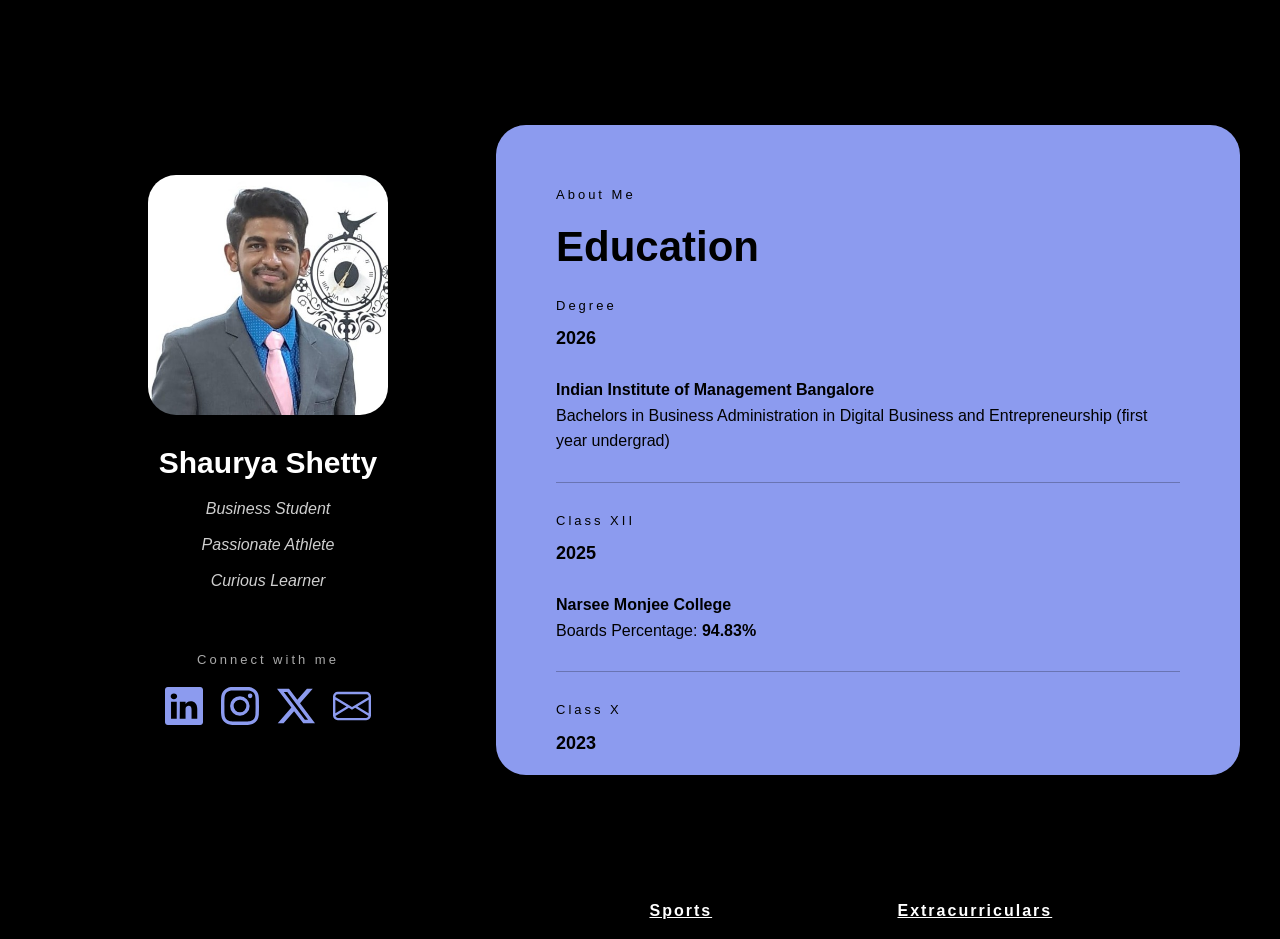
<file: index.html>
<!doctype html>
<html lang="en">

<head>
    <meta charset="UTF-8" />
    <meta name="viewport" content="width=device-width, initial-scale=1.0" />
    <title>Resume Education</title>
    <link href="https://cdn.jsdelivr.net/npm/bootstrap@5.3.8/dist/css/bootstrap.min.css" rel="stylesheet"
        integrity="sha384-sl4kxILFvY47J16cr9ZwB07vP4J8+LH7qKQnuqkuIAvNWLzeN8tE5YBujZqJLB" crossorigin="anonymous" />
    <link rel="stylesheet" href="./Resume_Homepage_CSS.css" />
</head>

<body>
    <div id="my_container">
        <div class="left">
            <img src="./IMG-20220729-WA0005-copy-2.jpg" alt="Shaurya_Picture" class="profile_image">

            <div class="name">Shaurya Shetty</div>

            <div class="occupation">Business Student</div>
            <div class="occupation">Passionate Athlete</div>
            <div class="occupation">Curious Learner</div>

            <div class="connect">Connect with me</div>

            <div class="icons">
                <div>
                    <a href="https://www.linkedin.com/in/shaurya-shetty-657b95386/"><svg
                            xmlns="http://www.w3.org/2000/svg" fill="#8C9BEF" class="bi bi-linkedin"
                            viewBox="0 0 16 16">
                            <path
                                d="M0 1.146C0 .513.526 0 1.175 0h13.65C15.474 0 16 .513 16 1.146v13.708c0 .633-.526 1.146-1.175 1.146H1.175C.526 16 0 15.487 0 14.854zm4.943 12.248V6.169H2.542v7.225zm-1.2-8.212c.837 0 1.358-.554 1.358-1.248-.015-.709-.52-1.248-1.342-1.248S2.4 3.226 2.4 3.934c0 .694.521 1.248 1.327 1.248zm4.908 8.212V9.359c0-.216.016-.432.08-.586.173-.431.568-.878 1.232-.878.869 0 1.216.662 1.216 1.634v3.865h2.401V9.25c0-2.22-1.184-3.252-2.764-3.252-1.274 0-1.845.7-2.165 1.193v.025h-.016l.016-.025V6.169h-2.4c.03.678 0 7.225 0 7.225z" />
                        </svg></a>
                </div>
                <div>
                    <a href="https://www.instagram.com/blazemaster139/"><svg xmlns="http://www.w3.org/2000/svg"
                            fill="#8C9BEF" class="bi bi-instagram" viewBox="0 0 16 16">
                            <path
                                d="M8 0C5.829 0 5.556.01 4.703.048 3.85.088 3.269.222 2.76.42a3.9 3.9 0 0 0-1.417.923A3.9 3.9 0 0 0 .42 2.76C.222 3.268.087 3.85.048 4.7.01 5.555 0 5.827 0 8.001c0 2.172.01 2.444.048 3.297.04.852.174 1.433.372 1.942.205.526.478.972.923 1.417.444.445.89.719 1.416.923.51.198 1.09.333 1.942.372C5.555 15.99 5.827 16 8 16s2.444-.01 3.298-.048c.851-.04 1.434-.174 1.943-.372a3.9 3.9 0 0 0 1.416-.923c.445-.445.718-.891.923-1.417.197-.509.332-1.09.372-1.942C15.99 10.445 16 10.173 16 8s-.01-2.445-.048-3.299c-.04-.851-.175-1.433-.372-1.941a3.9 3.9 0 0 0-.923-1.417A3.9 3.9 0 0 0 13.24.42c-.51-.198-1.092-.333-1.943-.372C10.443.01 10.172 0 7.998 0zm-.717 1.442h.718c2.136 0 2.389.007 3.232.046.78.035 1.204.166 1.486.275.373.145.64.319.92.599s.453.546.598.92c.11.281.24.705.275 1.485.039.843.047 1.096.047 3.231s-.008 2.389-.047 3.232c-.035.78-.166 1.203-.275 1.485a2.5 2.5 0 0 1-.599.919c-.28.28-.546.453-.92.598-.28.11-.704.24-1.485.276-.843.038-1.096.047-3.232.047s-2.39-.009-3.233-.047c-.78-.036-1.203-.166-1.485-.276a2.5 2.5 0 0 1-.92-.598 2.5 2.5 0 0 1-.6-.92c-.109-.281-.24-.705-.275-1.485-.038-.843-.046-1.096-.046-3.233s.008-2.388.046-3.231c.036-.78.166-1.204.276-1.486.145-.373.319-.64.599-.92s.546-.453.92-.598c.282-.11.705-.24 1.485-.276.738-.034 1.024-.044 2.515-.045zm4.988 1.328a.96.96 0 1 0 0 1.92.96.96 0 0 0 0-1.92m-4.27 1.122a4.109 4.109 0 1 0 0 8.217 4.109 4.109 0 0 0 0-8.217m0 1.441a2.667 2.667 0 1 1 0 5.334 2.667 2.667 0 0 1 0-5.334" />
                        </svg></a>
                </div>
                <div>
                    <a href="https://x.com/shaurya_sh63084"><svg xmlns="http://www.w3.org/2000/svg" fill="#8C9BEF"
                            class="bi bi-twitter-x" viewBox="0 0 16 16">
                            <path
                                d="M12.6.75h2.454l-5.36 6.142L16 15.25h-4.937l-3.867-5.07-4.425 5.07H.316l5.733-6.57L0 .75h5.063l3.495 4.633L12.601.75Zm-.86 13.028h1.36L4.323 2.145H2.865z" />
                        </svg></a>
                </div>
                <div>
                    <a href="mailto:shauryashetty139@gmail.com"><svg xmlns="http://www.w3.org/2000/svg" fill="#8C9BEF"
                            class="bi bi-envelope" viewBox="0 0 16 16">
                            <path
                                d="M0 4a2 2 0 0 1 2-2h12a2 2 0 0 1 2 2v8a2 2 0 0 1-2 2H2a2 2 0 0 1-2-2zm2-1a1 1 0 0 0-1 1v.217l7 4.2 7-4.2V4a1 1 0 0 0-1-1zm13 2.383-4.708 2.825L15 11.105zm-.034 6.876-5.64-3.471L8 9.583l-1.326-.795-5.64 3.47A1 1 0 0 0 2 13h12a1 1 0 0 0 .966-.741M1 11.105l4.708-2.897L1 5.383z" />
                        </svg></a>
                </div>
            </div>
        </div>

        <div class="right">
            <div>
                <div class="section-title">About Me</div>
                <div class="main-title">Education</div>
                <div class="section-title">Degree</div>
                <div class="row">
                    <div class="year">2026</div>
                    <div class="details">
                        <strong>Indian Institute of Management
                            Bangalore</strong>
                        <br>
                        Bachelors in Business Administration in Digital
                        Business and Entrepreneurship (first year undergrad)
                    </div>
                </div>
            </div>

            <hr>

            <div>
                <div class="section-title">Class XII</div>
                <div class="row">
                    <div class="year">2025</div>
                    <div class="details">
                        <strong>Narsee Monjee College</strong><br>
                        Boards Percentage: <strong>94.83%</strong><br>
                    </div>
                </div>
            </div>

            <hr>

            <div>
                <div class="section-title">Class X</div>
                <div class="row">
                    <div class="year">2023</div>
                    <div class="details">
                        <strong>Sanjeevani World School</strong><br>
                        Boards Percentage: <strong>95.00%</strong>
                    </div>
                </div>
            </div>

            <div>
                <div class="resume-btn margin-function"><a href="./Resume_Sports.html" style="color: #fff">Sports</a></div>
                <div class="resume-btn"><a href="./Resume_Extracurriculars.html" style="color: #fff">Extracurriculars</a></div>
            </div>
        </div>
    </div>
    <!-- If you're reading this I hope you have a great day -->
    <script src="https://cdn.jsdelivr.net/npm/bootstrap@5.3.8/dist/js/bootstrap.bundle.min.js"
        integrity="sha384-FKyoEForCGlyvwx9Hj09JcYn3nv7wiPVlz7YYwJrWVcXK/BmnVDxM+D2scQbITxI"
        crossorigin="anonymous"></script>
</body>

</html>
</file>
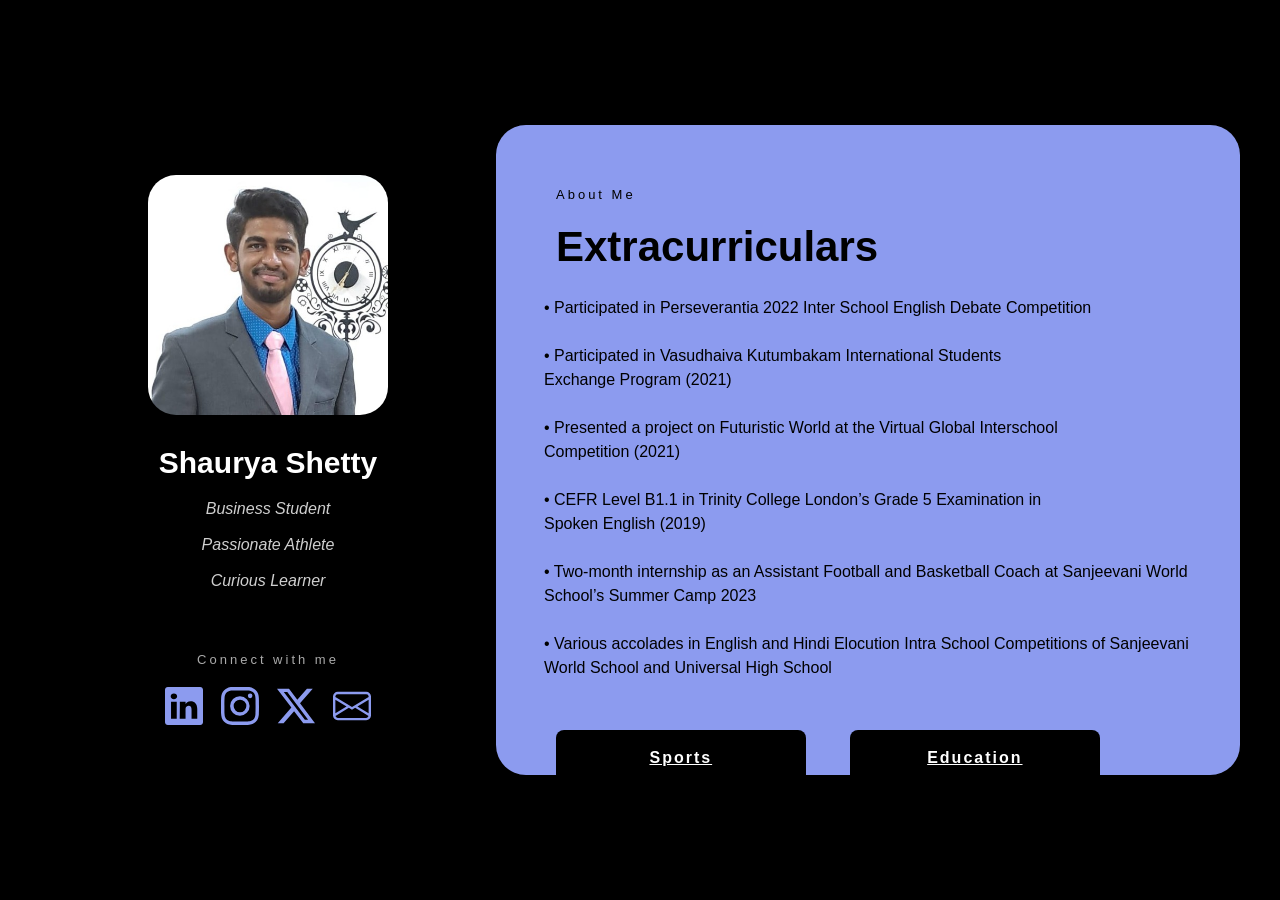
<file: Resume_Extracurriculars.html>
<!doctype html>
<html lang="en">

<head>
    <meta charset="UTF-8" />
    <meta name="viewport" content="width=device-width, initial-scale=1.0" />
    <title>Resume Extracurriculars</title>
    <link href="https://cdn.jsdelivr.net/npm/bootstrap@5.3.8/dist/css/bootstrap.min.css" rel="stylesheet"
        integrity="sha384-sl4kxILFvY47J16cr9ZwB07vP4J8+LH7qKQnuqkuIAvNWLzeN8tE5YBujZqJLB" crossorigin="anonymous" />
    <link rel="stylesheet" href="./Resume_Homepage_CSS.css" />
</head>

<body>
    <div id="my_container">
        <div class="left">
            <img src="./IMG-20220729-WA0005-copy-2.jpg" alt="Shaurya_Picture" class="profile_image">

            <div class="name">Shaurya Shetty</div>

            <div class="occupation">Business Student</div>
            <div class="occupation">Passionate Athlete</div>
            <div class="occupation">Curious Learner</div>

            <div class="connect">Connect with me</div>

            <div class="icons">
                <div>
                    <a href="https://www.linkedin.com/in/shaurya-shetty-657b95386/"><svg
                            xmlns="http://www.w3.org/2000/svg" fill="#8C9BEF" class="bi bi-linkedin"
                            viewBox="0 0 16 16">
                            <path
                                d="M0 1.146C0 .513.526 0 1.175 0h13.65C15.474 0 16 .513 16 1.146v13.708c0 .633-.526 1.146-1.175 1.146H1.175C.526 16 0 15.487 0 14.854zm4.943 12.248V6.169H2.542v7.225zm-1.2-8.212c.837 0 1.358-.554 1.358-1.248-.015-.709-.52-1.248-1.342-1.248S2.4 3.226 2.4 3.934c0 .694.521 1.248 1.327 1.248zm4.908 8.212V9.359c0-.216.016-.432.08-.586.173-.431.568-.878 1.232-.878.869 0 1.216.662 1.216 1.634v3.865h2.401V9.25c0-2.22-1.184-3.252-2.764-3.252-1.274 0-1.845.7-2.165 1.193v.025h-.016l.016-.025V6.169h-2.4c.03.678 0 7.225 0 7.225z" />
                        </svg></a>
                </div>
                <div>
                    <a href="https://www.instagram.com/blazemaster139/"><svg xmlns="http://www.w3.org/2000/svg"
                            fill="#8C9BEF" class="bi bi-instagram" viewBox="0 0 16 16">
                            <path
                                d="M8 0C5.829 0 5.556.01 4.703.048 3.85.088 3.269.222 2.76.42a3.9 3.9 0 0 0-1.417.923A3.9 3.9 0 0 0 .42 2.76C.222 3.268.087 3.85.048 4.7.01 5.555 0 5.827 0 8.001c0 2.172.01 2.444.048 3.297.04.852.174 1.433.372 1.942.205.526.478.972.923 1.417.444.445.89.719 1.416.923.51.198 1.09.333 1.942.372C5.555 15.99 5.827 16 8 16s2.444-.01 3.298-.048c.851-.04 1.434-.174 1.943-.372a3.9 3.9 0 0 0 1.416-.923c.445-.445.718-.891.923-1.417.197-.509.332-1.09.372-1.942C15.99 10.445 16 10.173 16 8s-.01-2.445-.048-3.299c-.04-.851-.175-1.433-.372-1.941a3.9 3.9 0 0 0-.923-1.417A3.9 3.9 0 0 0 13.24.42c-.51-.198-1.092-.333-1.943-.372C10.443.01 10.172 0 7.998 0zm-.717 1.442h.718c2.136 0 2.389.007 3.232.046.78.035 1.204.166 1.486.275.373.145.64.319.92.599s.453.546.598.92c.11.281.24.705.275 1.485.039.843.047 1.096.047 3.231s-.008 2.389-.047 3.232c-.035.78-.166 1.203-.275 1.485a2.5 2.5 0 0 1-.599.919c-.28.28-.546.453-.92.598-.28.11-.704.24-1.485.276-.843.038-1.096.047-3.232.047s-2.39-.009-3.233-.047c-.78-.036-1.203-.166-1.485-.276a2.5 2.5 0 0 1-.92-.598 2.5 2.5 0 0 1-.6-.92c-.109-.281-.24-.705-.275-1.485-.038-.843-.046-1.096-.046-3.233s.008-2.388.046-3.231c.036-.78.166-1.204.276-1.486.145-.373.319-.64.599-.92s.546-.453.92-.598c.282-.11.705-.24 1.485-.276.738-.034 1.024-.044 2.515-.045zm4.988 1.328a.96.96 0 1 0 0 1.92.96.96 0 0 0 0-1.92m-4.27 1.122a4.109 4.109 0 1 0 0 8.217 4.109 4.109 0 0 0 0-8.217m0 1.441a2.667 2.667 0 1 1 0 5.334 2.667 2.667 0 0 1 0-5.334" />
                        </svg></a>
                </div>
                <div>
                    <a href="https://x.com/shaurya_sh63084"><svg xmlns="http://www.w3.org/2000/svg" fill="#8C9BEF"
                            class="bi bi-twitter-x" viewBox="0 0 16 16">
                            <path
                                d="M12.6.75h2.454l-5.36 6.142L16 15.25h-4.937l-3.867-5.07-4.425 5.07H.316l5.733-6.57L0 .75h5.063l3.495 4.633L12.601.75Zm-.86 13.028h1.36L4.323 2.145H2.865z" />
                        </svg></a>
                </div>
                <div>
                    <a href="mailto:shauryashetty139@gmail.com"><svg xmlns="http://www.w3.org/2000/svg" fill="#8C9BEF"
                            class="bi bi-envelope" viewBox="0 0 16 16">
                            <path
                                d="M0 4a2 2 0 0 1 2-2h12a2 2 0 0 1 2 2v8a2 2 0 0 1-2 2H2a2 2 0 0 1-2-2zm2-1a1 1 0 0 0-1 1v.217l7 4.2 7-4.2V4a1 1 0 0 0-1-1zm13 2.383-4.708 2.825L15 11.105zm-.034 6.876-5.64-3.471L8 9.583l-1.326-.795-5.64 3.47A1 1 0 0 0 2 13h12a1 1 0 0 0 .966-.741M1 11.105l4.708-2.897L1 5.383z" />
                        </svg></a>
                </div>
            </div>
        </div>

        <div class="right">
            <div>
                <div class="section-title">About Me</div>
                <div class="main-title">Extracurriculars</div>
                <div class="row">
                    •	Participated in Perseverantia 2022 Inter School English Debate Competition <br><br>
•	Participated in Vasudhaiva Kutumbakam International Students <br>Exchange Program (2021) <br><br>
•	Presented a project on Futuristic World at the Virtual Global Interschool <br>Competition (2021) <br><br>
•	CEFR Level B1.1 in Trinity College London’s Grade 5 Examination in <br>Spoken English (2019) <br><br>
•	Two-month internship as an Assistant Football and Basketball Coach at Sanjeevani World School’s Summer Camp 2023 <br><br>
•	Various accolades in English and Hindi Elocution Intra School Competitions of Sanjeevani World School and Universal High School

                </div>
            </div>

            <div>
                <div class="resume-btn margin-function"><a href="./Resume_Sports.html" style="color: #fff">Sports</a></div>
                <div class="resume-btn"><a href="./index.html" style="color: #fff">Education</a></div>
            </div>
        </div>
    </div>
    <!-- If you're reading this I hope you have a great day :)-->
    <script src="https://cdn.jsdelivr.net/npm/bootstrap@5.3.8/dist/js/bootstrap.bundle.min.js"
        integrity="sha384-FKyoEForCGlyvwx9Hj09JcYn3nv7wiPVlz7YYwJrWVcXK/BmnVDxM+D2scQbITxI"
        crossorigin="anonymous"></script>
</body>

</html>
</file>
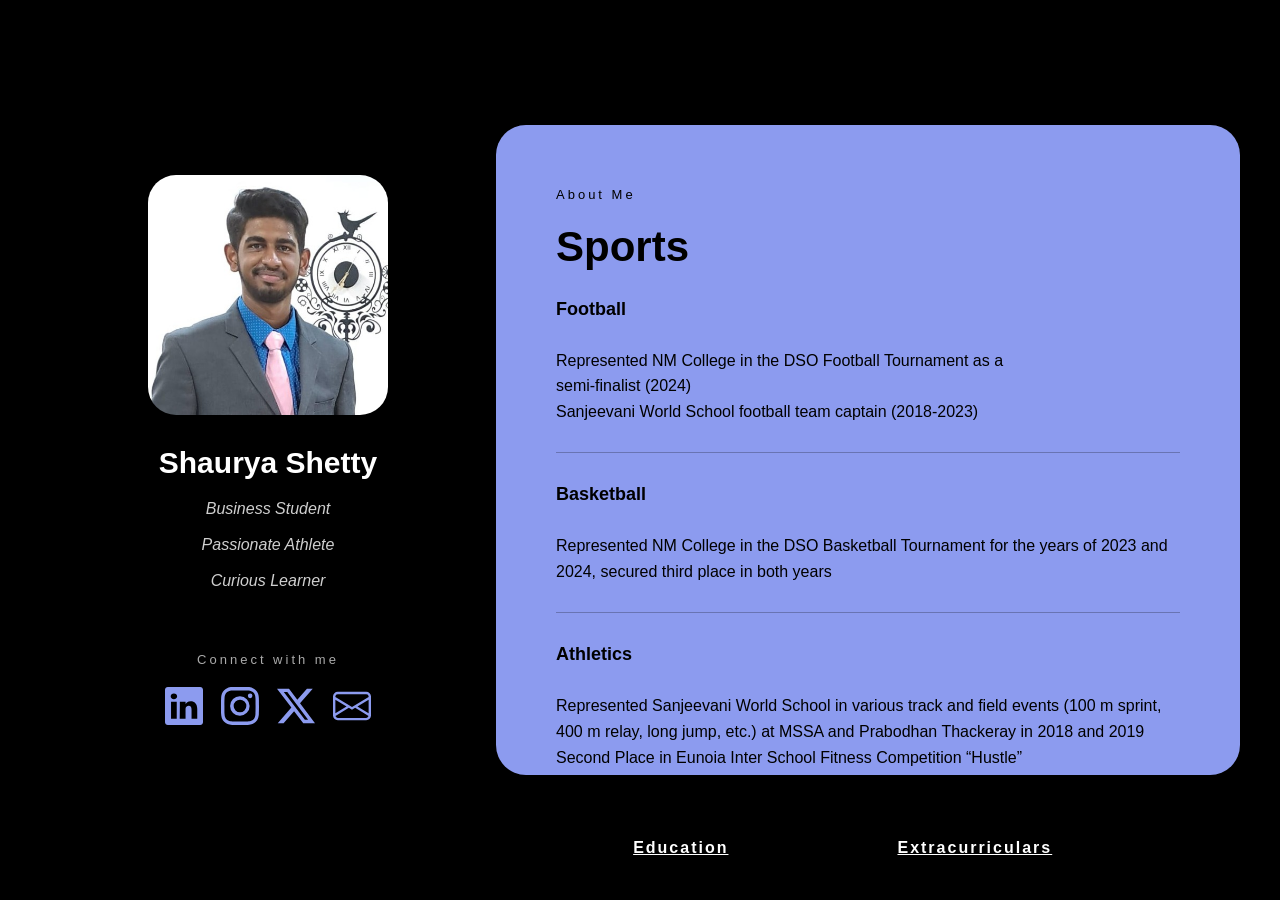
<file: Resume_Sports.html>
<!doctype html>
<html lang="en">

<head>
    <meta charset="UTF-8" />
    <meta name="viewport" content="width=device-width, initial-scale=1.0" />
    <title>Resume Sports</title>
    <link href="https://cdn.jsdelivr.net/npm/bootstrap@5.3.8/dist/css/bootstrap.min.css" rel="stylesheet"
        integrity="sha384-sl4kxILFvY47J16cr9ZwB07vP4J8+LH7qKQnuqkuIAvNWLzeN8tE5YBujZqJLB" crossorigin="anonymous" />
    <link rel="stylesheet" href="./Resume_Homepage_CSS.css" />
</head>

<body>
    <div id="my_container">
        <div class="left">
            <img src="./IMG-20220729-WA0005-copy-2.jpg" alt="Shaurya_Picture" class="profile_image">

            <div class="name">Shaurya Shetty</div>

            <div class="occupation">Business Student</div>
            <div class="occupation">Passionate Athlete</div>
            <div class="occupation">Curious Learner</div>

            <div class="connect">Connect with me</div>

            <div class="icons">
                <div>
                    <a href="https://www.linkedin.com/in/shaurya-shetty-657b95386/"><svg
                            xmlns="http://www.w3.org/2000/svg" fill="#8C9BEF" class="bi bi-linkedin"
                            viewBox="0 0 16 16">
                            <path
                                d="M0 1.146C0 .513.526 0 1.175 0h13.65C15.474 0 16 .513 16 1.146v13.708c0 .633-.526 1.146-1.175 1.146H1.175C.526 16 0 15.487 0 14.854zm4.943 12.248V6.169H2.542v7.225zm-1.2-8.212c.837 0 1.358-.554 1.358-1.248-.015-.709-.52-1.248-1.342-1.248S2.4 3.226 2.4 3.934c0 .694.521 1.248 1.327 1.248zm4.908 8.212V9.359c0-.216.016-.432.08-.586.173-.431.568-.878 1.232-.878.869 0 1.216.662 1.216 1.634v3.865h2.401V9.25c0-2.22-1.184-3.252-2.764-3.252-1.274 0-1.845.7-2.165 1.193v.025h-.016l.016-.025V6.169h-2.4c.03.678 0 7.225 0 7.225z" />
                        </svg></a>
                </div>
                <div>
                    <a href="https://www.instagram.com/blazemaster139/"><svg xmlns="http://www.w3.org/2000/svg"
                            fill="#8C9BEF" class="bi bi-instagram" viewBox="0 0 16 16">
                            <path
                                d="M8 0C5.829 0 5.556.01 4.703.048 3.85.088 3.269.222 2.76.42a3.9 3.9 0 0 0-1.417.923A3.9 3.9 0 0 0 .42 2.76C.222 3.268.087 3.85.048 4.7.01 5.555 0 5.827 0 8.001c0 2.172.01 2.444.048 3.297.04.852.174 1.433.372 1.942.205.526.478.972.923 1.417.444.445.89.719 1.416.923.51.198 1.09.333 1.942.372C5.555 15.99 5.827 16 8 16s2.444-.01 3.298-.048c.851-.04 1.434-.174 1.943-.372a3.9 3.9 0 0 0 1.416-.923c.445-.445.718-.891.923-1.417.197-.509.332-1.09.372-1.942C15.99 10.445 16 10.173 16 8s-.01-2.445-.048-3.299c-.04-.851-.175-1.433-.372-1.941a3.9 3.9 0 0 0-.923-1.417A3.9 3.9 0 0 0 13.24.42c-.51-.198-1.092-.333-1.943-.372C10.443.01 10.172 0 7.998 0zm-.717 1.442h.718c2.136 0 2.389.007 3.232.046.78.035 1.204.166 1.486.275.373.145.64.319.92.599s.453.546.598.92c.11.281.24.705.275 1.485.039.843.047 1.096.047 3.231s-.008 2.389-.047 3.232c-.035.78-.166 1.203-.275 1.485a2.5 2.5 0 0 1-.599.919c-.28.28-.546.453-.92.598-.28.11-.704.24-1.485.276-.843.038-1.096.047-3.232.047s-2.39-.009-3.233-.047c-.78-.036-1.203-.166-1.485-.276a2.5 2.5 0 0 1-.92-.598 2.5 2.5 0 0 1-.6-.92c-.109-.281-.24-.705-.275-1.485-.038-.843-.046-1.096-.046-3.233s.008-2.388.046-3.231c.036-.78.166-1.204.276-1.486.145-.373.319-.64.599-.92s.546-.453.92-.598c.282-.11.705-.24 1.485-.276.738-.034 1.024-.044 2.515-.045zm4.988 1.328a.96.96 0 1 0 0 1.92.96.96 0 0 0 0-1.92m-4.27 1.122a4.109 4.109 0 1 0 0 8.217 4.109 4.109 0 0 0 0-8.217m0 1.441a2.667 2.667 0 1 1 0 5.334 2.667 2.667 0 0 1 0-5.334" />
                        </svg></a>
                </div>
                <div>
                    <a href="https://x.com/shaurya_sh63084"><svg xmlns="http://www.w3.org/2000/svg" fill="#8C9BEF"
                            class="bi bi-twitter-x" viewBox="0 0 16 16">
                            <path
                                d="M12.6.75h2.454l-5.36 6.142L16 15.25h-4.937l-3.867-5.07-4.425 5.07H.316l5.733-6.57L0 .75h5.063l3.495 4.633L12.601.75Zm-.86 13.028h1.36L4.323 2.145H2.865z" />
                        </svg></a>
                </div>
                <div>
                    <a href="mailto:shauryashetty139@gmail.com"><svg xmlns="http://www.w3.org/2000/svg" fill="#8C9BEF"
                            class="bi bi-envelope" viewBox="0 0 16 16">
                            <path
                                d="M0 4a2 2 0 0 1 2-2h12a2 2 0 0 1 2 2v8a2 2 0 0 1-2 2H2a2 2 0 0 1-2-2zm2-1a1 1 0 0 0-1 1v.217l7 4.2 7-4.2V4a1 1 0 0 0-1-1zm13 2.383-4.708 2.825L15 11.105zm-.034 6.876-5.64-3.471L8 9.583l-1.326-.795-5.64 3.47A1 1 0 0 0 2 13h12a1 1 0 0 0 .966-.741M1 11.105l4.708-2.897L1 5.383z" />
                        </svg></a>
                </div>
            </div>
        </div>

        <div class="right">
            <div>
                <div class="section-title">About Me</div>
                <div class="main-title">Sports</div>
                <div class="row">
                    <div class="year">Football</div>
                    <div class="details">
                        Represented NM College in the DSO Football Tournament as a <br>semi-finalist (2024) <br>
                        Sanjeevani World School football team captain (2018-2023)
                    </div>
                </div>
            </div>

            <hr>

            <div>
                <div class="row">
                    <div class="year">Basketball</div>
                    <div class="details">
                        Represented NM College in the DSO Basketball Tournament for the years of 2023 and 2024, secured third place in both years
                    </div>
                </div>
            </div>

            <hr>

            <div>
                <div class="row">
                    <div class="year">Athletics</div>
                    <div class="details">
                        Represented Sanjeevani World School in various track and field events (100 m sprint, 400 m relay, long jump, etc.) at MSSA and Prabodhan Thackeray in 2018 and 2019 <br>
                        Second Place in Eunoia Inter School Fitness Competition “Hustle”
                    </div>
                </div>
            </div>

            <div>
                <div class="resume-btn margin-function"><a href="./index.html" style="color: #fff">Education</a></div>
                <div class="resume-btn"><a href="./Resume_Extracurriculars.html" style="color: #fff">Extracurriculars</a></div>
            </div>
        </div>
    </div>
    <!-- If you're reading this I hope you have a great day -->
    <script src="https://cdn.jsdelivr.net/npm/bootstrap@5.3.8/dist/js/bootstrap.bundle.min.js"
        integrity="sha384-FKyoEForCGlyvwx9Hj09JcYn3nv7wiPVlz7YYwJrWVcXK/BmnVDxM+D2scQbITxI"
        crossorigin="anonymous"></script>
</body>

</html>
</file>
<file: Resume_Homepage_CSS.css>
* {
  font-family: 'Inter', sans-serif;
}

body {
  background: #000;
  height: 100vh;
  display: flex;
  justify-content: center;
  align-items: center;
}

#my_container {
  display: flex;
  width: 1200px;
  height: 650px;
  border-radius: 30px;
}

.left {
  width: 38%;
  background: #000;
  color: #fff;
  padding: 50px 40px;
  display: flex;
  flex-direction: column;
  align-items: center;
}

.profile_image {
  width: 240px;
  height: 240px;
  border-radius: 28px;
  object-fit: cover;
  margin-bottom: 25px;
}

.name {
  font-size: 30px;
  font-weight: 700;
  text-align: center;
}

.occupation {
  margin-top: 12px;
  font-size: 16px;
  font-style: italic;
  color: #cfcfcf;
}

.connect {
  margin-top: auto;
  font-size: 13px;
  letter-spacing: 3px;
  color: #aaa;
}

.icons {
  margin-top: 18px;
  display: flex;
  gap: 18px;
}

.icons div {
  width: 38px;
  height: 38px;
  fill: #8C9BEF;
}

.right {
  width: 62%;
  background: #8C9BEF;
  padding: 60px 60px;
  border-radius: 30px;
  color: #000;
  display: flex;
  flex-direction: column;
}

.section-title {
  font-size: 13px;
  letter-spacing: 3px;
  font-weight: 500;
  margin-bottom: 10px;
}

.main-title {
  font-size: 42px;
  font-weight: 700;
  margin-bottom: 18px;
}

.description {
  font-size: 16px;
  line-height: 1.7;
  max-width: 520px;
}

hr {
  border: none;
  border-top: 1.2px solid #000;
  margin: 28px 0;
  width: 100%;
}

.row {
  display: flex;
  gap: 25px;
}

.year {
  width: 70px;
  font-weight: 600;
  font-size: 18px;
}

.details {
  font-size: 16px;
  line-height: 1.6;
}

.details strong {
  font-weight: 600;
}

.resume-btn {
  display: inline-block;
  margin-top: 50px;
  background: #000;
  color: #fff;
  padding: 16px;
  text-align: center;
  border-radius: 8px;
  font-weight: 600;
  letter-spacing: 2px;
  width: 40%;
}

.margin-function {
  margin-right: 40px;
}

@media (max-width:750px) {
  #my_container {
    display: grid;
    grid-template-rows: 1fr 1fr;
    place-items: center;
  }

  .resume-btn {
    margin: 60px 0px 0px 0px;
  }
}

@media (max-width:600px) {
  .resume-btn {
    width: fit-content;
    margin-top: 30px;
    margin-left: 30px;
  }
}

@media (max-width:1110px) {
  .right {
    height: fit-content;
  }
}
</file>
